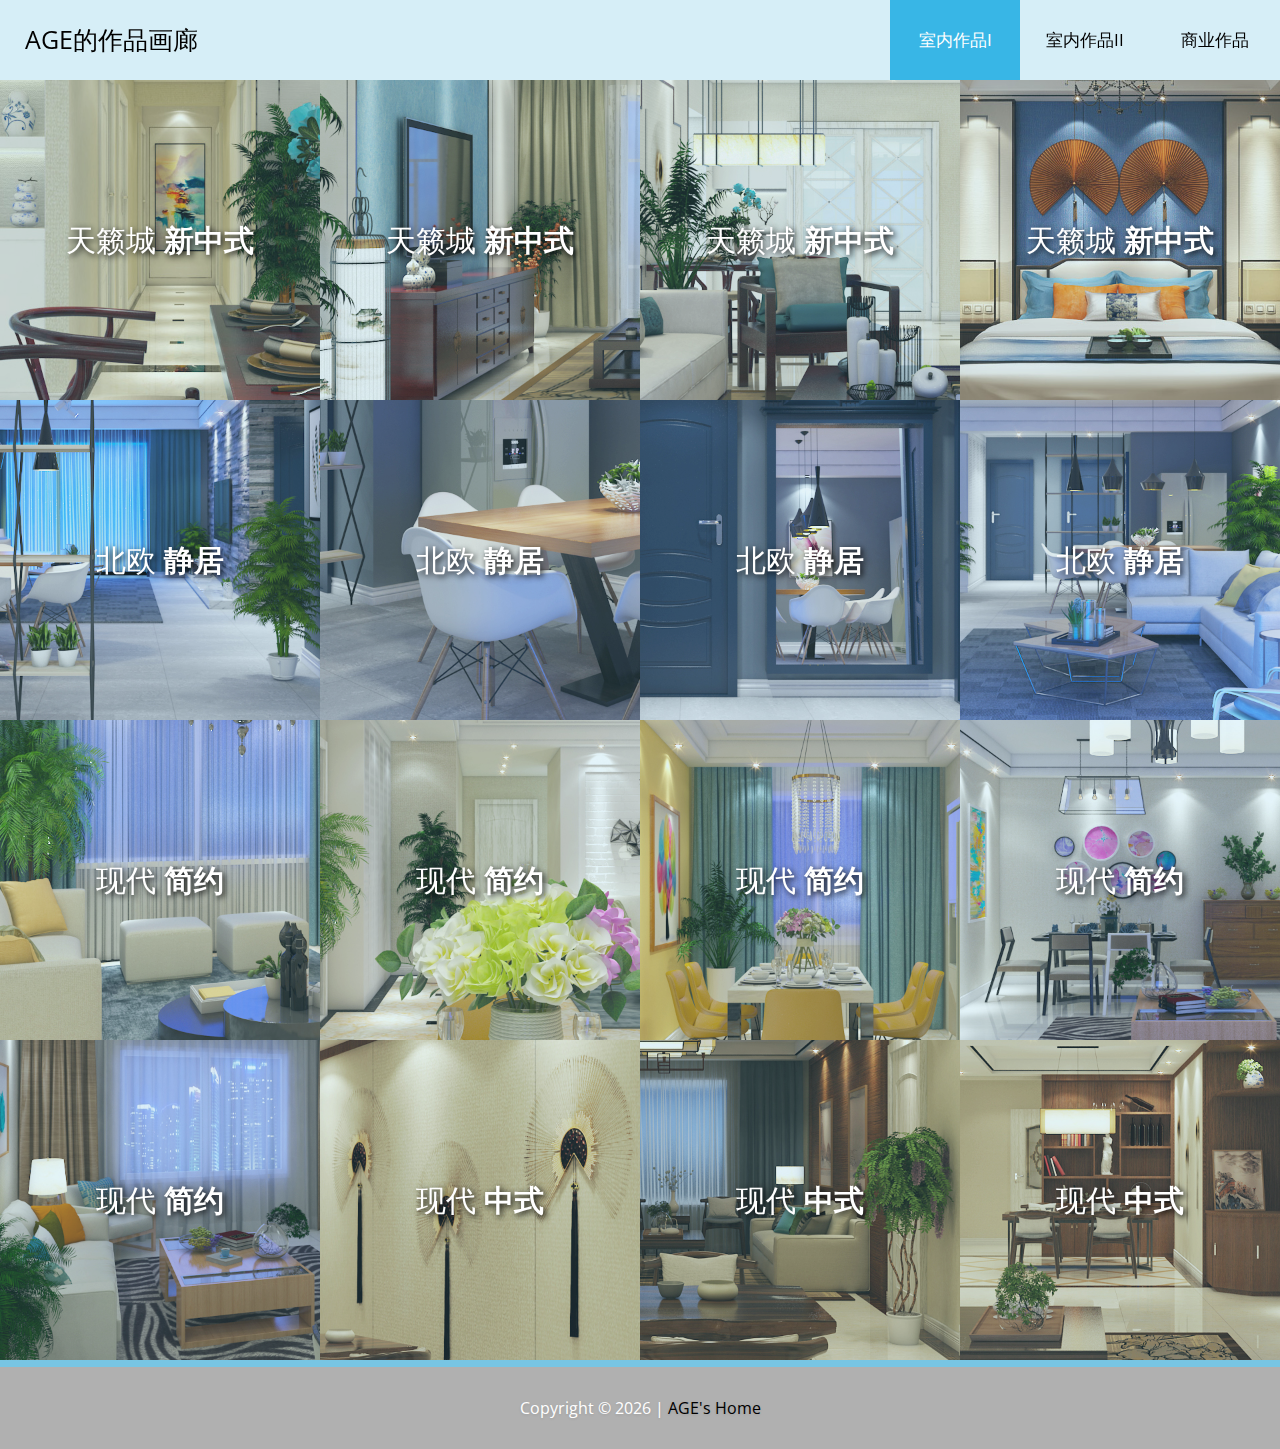
<file: m/index.htm>
<!DOCTYPE html>
<html lang="en">
<head>
    <meta charset="utf-8">
    <meta http-equiv="X-UA-Compatible" content="IE=edge">
    <meta name="viewport" content="width=device-width, initial-scale=1">

    <title>AGE的作品画廊</title>

    <!-- load stylesheets -->
    <link rel="stylesheet" href="https://fonts.googleapis.com/css?family=Open+Sans:300,400,600">  
    <!-- Google web font "Open Sans" -->
    <link rel="stylesheet" href="Font-Awesome-4.7/font-awesome.min.css">                
    <!-- Font Awesome -->
    <link rel="stylesheet" href="css/bootstrap.min.css">                                      
    <!-- Bootstrap style -->
    <link rel="stylesheet" href="css/hero-slider-style.css">                              
   
    <link rel="stylesheet" href="css/magnific-popup.css">                                 
  
    <link rel="stylesheet" href="css/templatemo-style.css">                                   

    <!-- HTML5 shim and Respond.js for IE8 support of HTML5 elements and media queries -->
    <!-- WARNING: Respond.js doesn't work if you view the page via file:// -->
        <!--[if lt IE 9]>
          <script src="https://oss.maxcdn.com/html5shiv/3.7.2/html5shiv.min.js"></script>
          <script src="https://oss.maxcdn.com/respond/1.4.2/respond.min.js"></script>
          <![endif]-->

        <!-- These two JS are loaded at the top for gray scale including the loader. -->

        <script src="js/jquery-1.11.3.min.js"></script>
      

        <script>
		
            var tm_gray_site = false;
            
            if(tm_gray_site) {
                $('html').addClass('gray');
            }
            else {
                $('html').removeClass('gray');   
            }
        </script>
</head>

    <body>
        
        <!-- Content -->
        <div class="cd-hero">

            <!-- Navigation -->        
            <div class="cd-slider-nav">
                <nav class="navbar">
                    <div class="tm-navbar-bg">
                        
                        <a class="navbar-brand text-uppercase" href="www.agebuff.com">AGE的作品画廊</a>

                        <button class="navbar-toggler hidden-lg-up" type="button" data-toggle="collapse" data-target="#tmNavbar">
                            &#9776;
                        </button>
                        <div class="collapse navbar-toggleable-md text-xs-center text-uppercase tm-navbar" id="tmNavbar">
                            <ul class="nav navbar-nav">
                                <li class="nav-item active selected">
                                    <a class="nav-link" href="#0" data-no="1">室内作品I <span class="sr-only">(current)</span></a>
                                </li>                                
                                <li class="nav-item">
                                    <a class="nav-link" href="#0" data-no="2">室内作品II</a>
                                </li>
                                <li class="nav-item">
                                    <a class="nav-link" href="#0" data-no="3">商业作品</a>

                                </li>
                                
                            </ul>
                        </div>                        
                    </div>

                </nav>
            </div> 

            <ul class="cd-hero-slider">

                <!-- Page 1 Gallery One -->
                <li class="selected">                    
                    <div class="cd-full-width">
                        <div class="container-fluid js-tm-page-content" data-page-no="1" data-page-type="gallery">
                            <div class="tm-img-gallery-container">
                                <div class="tm-img-gallery gallery-one">
                                <!-- Gallery One pop up connected with JS code below -->
                                    <div class="grid-item">
                                        <figure class="effect-sadie">
                                            <img src="img/01.jpg" alt="Image" class="img-fluid tm-img">
                                            <figcaption>
                                                <h2 class="tm-figure-title">天籁城 <span><strong>新中式</strong></span></h2>
                                                <p class="tm-figure-description">将现代元素和传统元素结合在一起，以现代人的审美需求来打造富有传统韵味的事物，让传统艺术在当今社会得到合适的体现</p>
                                                <a href="img/011.jpg">View more</a>
                                            </figcaption>           
                                        </figure>
                                    </div>
                                    <div class="grid-item">
                                        <figure class="effect-sadie">
                                            <img src="img/02.jpg" alt="Image" class="img-fluid tm-img">
                                            <figcaption>
                                                <h2 class="tm-figure-title">天籁城 <span><strong>新中式</strong></span></h2>
                                                
                                                <a href="img/022.jpg">View more</a>
                                            </figcaption>
                                        </figure>
                                    </div>
                                    <div class="grid-item">
                                        <figure class="effect-sadie">
                                            <img src="img/03.jpg" alt="Image" class="img-fluid tm-img">
                                            <figcaption>
                                               <h2 class="tm-figure-title">天籁城 <span><strong>新中式</strong></span></h2>
                                               
                                                <a href="img/033.jpg">View more</a>
                                            </figcaption>           
                                        </figure>
                                    </div>
                                    <div class="grid-item">
                                        <figure class="effect-sadie">
                                            <img src="img/04.jpg" alt="Image" class="img-fluid tm-img">
                                            <figcaption>
                                                <h2 class="tm-figure-title">天籁城 <span><strong>新中式</strong></span></h2>
                                               
                                                <a href="img/044.jpg">View more</a>
                                            </figcaption>           
                                        </figure>
                                    </div> 


                                    <div class="grid-item">
                                        <figure class="effect-sadie">
                                            <img src="img/05.jpg" alt="Image" class="img-fluid tm-img">
                                            <figcaption>
                                                <h2 class="tm-figure-title">北欧 <span><strong>静居</strong></span></h2>
                                                <p class="tm-figure-description">充满自然气息的氛围，让整个空间显得更加朴实而温馨</p>
                                                <a href="img/055.jpg">View more</a>
                                            </figcaption>           
                                        </figure>
                                    </div>
                                    <div class="grid-item">
                                        <figure class="effect-sadie">
                                            <img src="img/06.jpg" alt="Image" class="img-fluid tm-img">
                                            <figcaption>
                                              <h2 class="tm-figure-title">北欧 <span><strong>静居</strong></span></h2>

                                                <a href="img/066.jpg">View more</a>
                                            </figcaption>
                                        </figure>
                                    </div>
                                    <div class="grid-item">
                                        <figure class="effect-sadie">
                                            <img src="img/07.jpg" alt="Image" class="img-fluid tm-img">
                                            <figcaption>
                                                  <h2 class="tm-figure-title">北欧 <span><strong>静居</strong></span></h2>

                                                <a href="img/077.jpg">View more</a>
                                            </figcaption>           
                                        </figure>
                                    </div>
                                    <div class="grid-item">
                                        <figure class="effect-sadie">
                                            <img src="img/08.jpg" alt="Image" class="img-fluid tm-img">
                                            <figcaption>
                                                 <h2 class="tm-figure-title">北欧 <span><strong>静居</strong></span></h2>

                                                <a href="img/088.jpg">View more</a>
                                            </figcaption>           
                                        </figure>
                                    </div>  


                                    <div class="grid-item">
                                        <figure class="effect-sadie">
                                            <img src="img/09.jpg" alt="Image" class="img-fluid tm-img">
                                            <figcaption>
                                                <h2 class="tm-figure-title">现代 <span><strong>简约</strong></span></h2>
                                                <p class="tm-figure-description">简洁 明快的色彩和线条 共同构筑了一个温馨灵动的空间</p>
                                                <a href="img/099.jpg">View more</a>
                                            </figcaption>           
                                        </figure>
                                    </div>
                                    <div class="grid-item">
                                        <figure class="effect-sadie">
                                            <img src="img/10.jpg" alt="Image" class="img-fluid tm-img">
                                            <figcaption>
                                               <h2 class="tm-figure-title">现代 <span><strong>简约</strong></span></h2>
                                               
                                                <a href="img/01010.jpg">View more</a>
                                            </figcaption>
                                        </figure>
                                    </div>
                                    <div class="grid-item">
                                        <figure class="effect-sadie">
                                            <img src="img/11.jpg" alt="Image" class="img-fluid tm-img">
                                            <figcaption>
                                               <h2 class="tm-figure-title">现代 <span><strong>简约</strong></span></h2>
                                               
                                                <a href="img/01111.jpg">View more</a>
                                            </figcaption>           
                                        </figure>
                                    </div>
                                    <div class="grid-item">
                                        <figure class="effect-sadie">
                                            <img src="img/12.jpg" alt="Image" class="img-fluid tm-img">
                                            <figcaption>
                                                 <h2 class="tm-figure-title">现代 <span><strong>简约</strong></span></h2>
                                                <a href="img/01212.jpg">View more</a>
                                            </figcaption>           
                                        </figure>
                                    </div>

                                    <div class="grid-item">
                                        <figure class="effect-sadie">
                                            <img src="img/13.jpg" alt="Image" class="img-fluid tm-img">
                                            <figcaption>
                                                 <h2 class="tm-figure-title">现代 <span><strong>简约</strong></span></h2>
                                                <a href="img/01313.jpg">View more</a>
                                            </figcaption>           
                                        </figure>
                                    </div>


                                    <div class="grid-item">
                                        <figure class="effect-sadie">
                                            <img src="img/14.jpg" alt="Image" class="img-fluid tm-img">
                                            <figcaption>
                                               <h2 class="tm-figure-title">现代 <span><strong>中式</strong></span></h2>
                                                <a href="img/01414.jpg">View more</a>
                                            </figcaption>
                                        </figure>
                                    </div>
                                    <div class="grid-item">
                                        <figure class="effect-sadie">
                                            <img src="img/15.jpg" alt="Image" class="img-fluid tm-img">
                                            <figcaption>
                                               <h2 class="tm-figure-title">现代 <span><strong>中式</strong></span></h2>
                                                <a href="img/01515.jpg">View more</a>
                                            </figcaption>           
                                        </figure>
                                    </div>
                                    <div class="grid-item">
                                        <figure class="effect-sadie">
                                            <img src="img/16.jpg" alt="Image" class="img-fluid tm-img">
                                            <figcaption>
                                               <h2 class="tm-figure-title">现代 <span><strong>中式</strong></span></h2>
                                                <a href="img/01616.jpg">View more</a>
                                            </figcaption>           
                                        </figure>
                                    </div>                                                                       
                                </div>                                 
                            </div>
                        </div>                                                    
                    </div>                    
                </li>
                

                <!-- Page 2 Gallery Two -->
                <li>                    
                    <div class="cd-full-width">
                        <div class="container-fluid js-tm-page-content" data-page-no="2" data-page-type="gallery">
                            <div class="tm-img-gallery-container">
                                <div class="tm-img-gallery gallery-two">
                                <!-- Gallery Two pop up connected with JS code below -->
                                    
                                    <div class="grid-item">
                                        <figure class="effect-sadie">
                                            <img src="img/17.jpg" alt="Image" class="img-fluid tm-img">
                                            <figcaption>
                                                <h2 class="tm-figure-title">御景  <span><strong>简欧</strong></span></h2>
                                                <p class="tm-figure-description">从繁杂到简单、从局部到整体，保留了传统欧式风格的材质、色彩的走向，让人很强烈地感受传统的历史痕迹与浑厚的文化底蕴</p>
                                                <a href="img/1717.jpg">View more</a>
                                            </figcaption>           
                                        </figure>
                                    </div>
                                    <div class="grid-item">
                                        <figure class="effect-sadie">
                                            <img src="img/19.jpg" alt="Image" class="img-fluid tm-img">
                                            <figcaption>
                                              <h2 class="tm-figure-title">御景  <span><strong>简欧</strong></span></h2>
                                                <a href="img/1919.jpg">View more</a>
                                            </figcaption>           
                                        </figure>
                                    </div>
                                    <div class="grid-item">
                                        <figure class="effect-sadie">
                                            <img src="img/18.jpg" alt="Image" class="img-fluid tm-img">
                                            <figcaption>
                                                <h2 class="tm-figure-title">御景  <span><strong>简欧</strong></span></h2>
                                                <a href="img/1818.jpg">View more</a>
                                            </figcaption>           
                                        </figure>
                                    </div>
                                    <div class="grid-item">
                                        <figure class="effect-sadie">
                                            <img src="img/20.jpg" alt="Image" class="img-fluid tm-img">
                                            <figcaption>
                                                <h2 class="tm-figure-title">田园  <span><strong>风格</strong></span></h2>
                                                <p class="tm-figure-description">贴近自然的朴实生活的气息，追求悠闲、舒畅、自然的田园生活情趣</p>
                                                <a href="img/2020.jpg">View more</a>
                                            </figcaption>           
                                        </figure>
                                    </div>
                                    <div class="grid-item">
                                        <figure class="effect-sadie">
                                            <img src="img/21.jpg" alt="Image" class="img-fluid tm-img">
                                            <figcaption>
                                                <h2 class="tm-figure-title">田园  <span><strong>风格</strong></span></h2>
                                                <a href="img/2121.jpg">View more</a>
                                            </figcaption>           
                                        </figure>
                                    </div>
                                    <div class="grid-item">
                                        <figure class="effect-sadie">
                                            <img src="img/22.jpg" alt="Image" class="img-fluid tm-img">
                                            <figcaption>
                                               <h2 class="tm-figure-title">田园  <span><strong>风格</strong></span></h2>
                                                <a href="img/2222.jpg">View more</a>
                                            </figcaption>           
                                        </figure>
                                    </div>  
                                    <div class="grid-item">
                                        <figure class="effect-sadie">
                                            <img src="img/23.jpg" alt="Image" class="img-fluid tm-img">
                                            <figcaption>
                                                <h2 class="tm-figure-title">田园  <span><strong>风格</strong></span></h2>
                                                <a href="img/2323.jpg">View more</a>
                                            </figcaption>           
                                        </figure>
                                    </div> 

                                

                                </div>                                 
                            </div>
                        </div>                      
                    </div>
                </li>

                <!-- Page 3 Gallery Three -->
                <li>
                    <div class="cd-full-width">
                        <div class="container-fluid js-tm-page-content" data-page-no="3" data-page-type="gallery">                        
                            <div class="tm-img-gallery-container">
                                <div class="tm-img-gallery gallery-three">
                                <!-- Gallery Two pop up connected with JS code below -->
                                    
                                     <div class="grid-item">
                                        <figure class="effect-sadie">
                                            <img src="img/24.jpg" alt="Image" class="img-fluid tm-img">
                                            <figcaption>
                                                <h2 class="tm-figure-title"><span><strong>烘培坊 </strong></span></h2>
                                               
                                                <a href="img/2424.jpg">View more</a>
                                            </figcaption>           
                                        </figure>
                                    </div>
                                    <div class="grid-item">
                                        <figure class="effect-sadie">
                                            <img src="img/25.jpg" alt="Image" class="img-fluid tm-img">
                                            <figcaption>
                                                <h2 class="tm-figure-title"><span><strong>烘培坊 </strong></span></h2>
                                                <a href="img/2525.jpg">View more</a>
                                            </figcaption>           
                                        </figure>
                                    </div>
                                    <div class="grid-item">
                                        <figure class="effect-sadie">
                                            <img src="img/26.jpg" alt="Image" class="img-fluid tm-img">
                                            <figcaption>
                                               <h2 class="tm-figure-title"><span><strong>烘培坊 </strong></span></h2>
                                                <a href="img/2626.jpg">View more</a>
                                            </figcaption>           
                                        </figure>
                                    </div>
                                    <div class="grid-item">
                                        <figure class="effect-sadie">
                                            <img src="img/27.jpg" alt="Image" class="img-fluid tm-img">
                                            <figcaption>
                                                <h2 class="tm-figure-title">音乐餐吧 </h2>
                                                
                                                <a href="img/2727.jpg">View more</a>
                                            </figcaption>           
                                        </figure>
                                    </div>
                                    <div class="grid-item">
                                        <figure class="effect-sadie">
                                            <img src="img/28.jpg" alt="Image" class="img-fluid tm-img">
                                            <figcaption>
                                                 <h2 class="tm-figure-title">音乐餐吧 </h2>
                                                
                                                <a href="img/2828.jpg">View more</a>
                                            </figcaption>           
                                        </figure>
                                    </div>
                                    <div class="grid-item">
                                        <figure class="effect-sadie">
                                            <img src="img/29.jpg" alt="Image" class="img-fluid tm-img">
                                            <figcaption>
                                                <h2 class="tm-figure-title">主题书吧</h2>
                                              
                                                <a href="img/2929.jpg">View more</a>
                                            </figcaption>           
                                        </figure>
                                    </div>
                                    <div class="grid-item">
                                        <figure class="effect-sadie">
                                            <img src="img/30.jpg" alt="Image" class="img-fluid tm-img">
                                            <figcaption>
                                                <h2 class="tm-figure-title">主题书吧</h2>
                                                <a href="img/3030.jpg">View more</a>
                                            </figcaption>           
                                        </figure>
                                    </div>
                                    <div class="grid-item">
                                        <figure class="effect-sadie">
                                            <img src="img/31.jpg" alt="Image" class="img-fluid tm-img">
                                            <figcaption>
                                                <h2 class="tm-figure-title">主题书吧</h2>
                                                <a href="img/3131.jpg">View more</a>
                                            </figcaption>           
                                        </figure>
                                    </div>    
                                    <div class="grid-item">
                                        <figure class="effect-sadie">
                                            <img src="img/32.jpg" alt="Image" class="img-fluid tm-img">
                                            <figcaption>
                                                <h2 class="tm-figure-title">酒店客房</h2>
                                                
                                                <a href="img/3232.jpg">View more</a>
                                            </figcaption>           
                                        </figure>
                                    </div>
                                    <div class="grid-item">
                                        <figure class="effect-sadie">
                                            <img src="img/33.jpg" alt="Image" class="img-fluid tm-img">
                                            <figcaption>
                                                <h2 class="tm-figure-title">酒店客房</h2>
                                                <a href="img/3333.jpg">View more</a>
                                            </figcaption>           
                                        </figure>
                                    </div>
                                    <div class="grid-item">
                                        <figure class="effect-sadie">
                                            <img src="img/34.jpg" alt="Image" class="img-fluid tm-img">
                                            <figcaption>
                                                <h2 class="tm-figure-title">酒店客房</h2>
                                                <a href="img/3434.jpg">View more</a>
                                            </figcaption>           
                                        </figure>
                                    </div>
                                    <div class="grid-item">
                                        <figure class="effect-sadie">
                                            <img src="img/35.jpg" alt="Image" class="img-fluid tm-img">
                                            <figcaption>
                                                <h2 class="tm-figure-title">酒店客房</h2>
                                                <a href="img/3535.jpg">View more</a>
                                            </figcaption>           
                                        </figure>
                                    </div>                                                                                              
                                </div>                                 
                            </div> <!-- .tm-img-gallery-container -->
                        </div>         
                    </div>  
                </li>

            
                
                
                <p class="tm-copyright-text">Copyright &copy; <span class="tm-copyright-year">current year</span> 
                
                 | <a href="https://www.agebuff.com/" target="_blank" title="AGE's Home">AGE's Home</a> </p>

            </footer>
                    
        </div> <!-- .cd-hero -->
        

      
        <div id="loader-wrapper">
            
            <div id="loader"></div>
            <div class="loader-section section-left"></div>
            <div class="loader-section section-right"></div>

        </div>
        
        <!-- load JS files -->
        
        <script src="js/tether.min.js"></script> 
        <script src="js/bootstrap.min.js"></script>             
        <script src="js/hero-slider-main.js"></script>         
        <script src="js/jquery.magnific-popup.min.js"></script> 
        
        <script>

            function adjustHeightOfPage(pageNo) {

                var pageContentHeight = 0;

                var pageType = $('div[data-page-no="' + pageNo + '"]').data("page-type");

                if( pageType != undefined && pageType == "gallery") {
                    pageContentHeight = $(".cd-hero-slider li:nth-of-type(" + pageNo + ") .tm-img-gallery-container").height();
                }
                else {
                    pageContentHeight = $(".cd-hero-slider li:nth-of-type(" + pageNo + ") .js-tm-page-content").height() + 20;
                }
               
                // Get the page height
                var totalPageHeight = $('.cd-slider-nav').height()
                                        + pageContentHeight
                                        + $('.tm-footer').outerHeight();

                // Adjust layout based on page height and window height
                if(totalPageHeight > $(window).height()) 
                {
                    $('.cd-hero-slider').addClass('small-screen');
                    $('.cd-hero-slider li:nth-of-type(' + pageNo + ')').css("min-height", totalPageHeight + "px");
                }
                else 
                {
                    $('.cd-hero-slider').removeClass('small-screen');
                    $('.cd-hero-slider li:nth-of-type(' + pageNo + ')').css("min-height", "100%");
                }
            }

            /*
                Everything is loaded including images.
            */
            $(window).load(function(){

                adjustHeightOfPage(1); // Adjust page height

                /* Gallery One pop up
                -----------------------------------------*/
                $('.gallery-one').magnificPopup({
                    delegate: 'a', // child items selector, by clicking on it popup will open
                    type: 'image',
                    gallery:{enabled:true}                
                });
				
				/* Gallery Two pop up
                -----------------------------------------*/
				$('.gallery-two').magnificPopup({
                    delegate: 'a',
                    type: 'image',
                    gallery:{enabled:true}                
                });

                /* Gallery Three pop up
                -----------------------------------------*/
                $('.gallery-three').magnificPopup({
                    delegate: 'a',
                    type: 'image',
                    gallery:{enabled:true}                
                });

                /* Collapse menu after click 
                -----------------------------------------*/
                $('#tmNavbar a').click(function(){
                    $('#tmNavbar').collapse('hide');

                    adjustHeightOfPage($(this).data("no")); // Adjust page height       
                });

                /* Browser resized 
                -----------------------------------------*/
                $( window ).resize(function() {
                    var currentPageNo = $(".cd-hero-slider li.selected .js-tm-page-content").data("page-no");
                    
                    // wait 3 seconds
                    setTimeout(function() {
                        adjustHeightOfPage( currentPageNo );
                    }, 1000);
                    
                });
        
                // Remove preloader (https://ihatetomatoes.net/create-custom-preloading-screen/)
                $('body').addClass('loaded');

                // Write current year in copyright text.
                $(".tm-copyright-year").text(new Date().getFullYear());
                           
            });

            

        </script>            

</body>
</html>
</file>
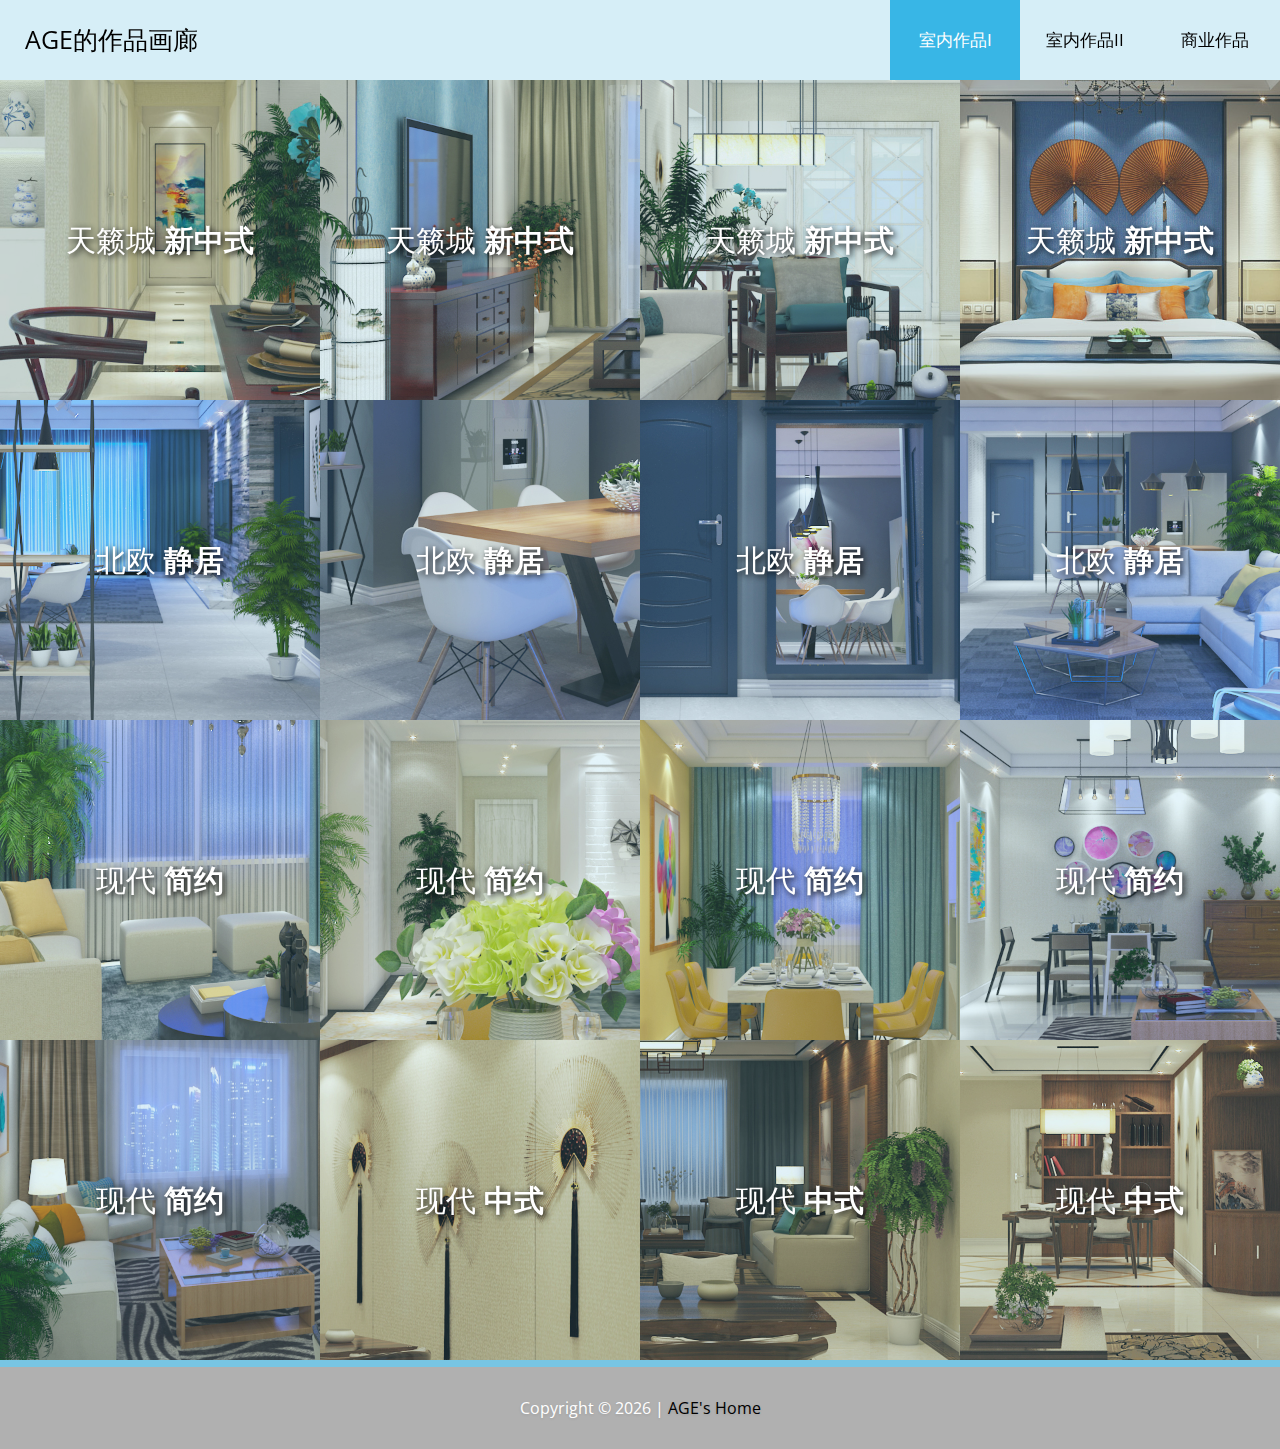
<file: m/index.html>
<!DOCTYPE html>
<html lang="en">
<head>
    <meta charset="utf-8">
    <meta http-equiv="X-UA-Compatible" content="IE=edge">
    <meta name="viewport" content="width=device-width, initial-scale=1">

    <title>AGE的作品画廊</title>

    <!-- load stylesheets -->
    <link rel="stylesheet" href="https://fonts.googleapis.com/css?family=Open+Sans:300,400,600">  
    <!-- Google web font "Open Sans" -->
    <link rel="stylesheet" href="Font-Awesome-4.7/font-awesome.min.css">                
    <!-- Font Awesome -->
    <link rel="stylesheet" href="css/bootstrap.min.css">                                      
    <!-- Bootstrap style -->
    <link rel="stylesheet" href="css/hero-slider-style.css">                              
   
    <link rel="stylesheet" href="css/magnific-popup.css">                                 
  
    <link rel="stylesheet" href="css/templatemo-style.css">                                   

    <!-- HTML5 shim and Respond.js for IE8 support of HTML5 elements and media queries -->
    <!-- WARNING: Respond.js doesn't work if you view the page via file:// -->
        <!--[if lt IE 9]>
          <script src="https://oss.maxcdn.com/html5shiv/3.7.2/html5shiv.min.js"></script>
          <script src="https://oss.maxcdn.com/respond/1.4.2/respond.min.js"></script>
          <![endif]-->

        <!-- These two JS are loaded at the top for gray scale including the loader. -->

        <script src="js/jquery-1.11.3.min.js"></script>
      

        <script>
		
            var tm_gray_site = false;
            
            if(tm_gray_site) {
                $('html').addClass('gray');
            }
            else {
                $('html').removeClass('gray');   
            }
        </script>
</head>

    <body>
        
        <!-- Content -->
        <div class="cd-hero">

            <!-- Navigation -->        
            <div class="cd-slider-nav">
                <nav class="navbar">
                    <div class="tm-navbar-bg">
                        
                        <a class="navbar-brand text-uppercase" href="www.lal.one">AGE的作品画廊</a>

                        <button class="navbar-toggler hidden-lg-up" type="button" data-toggle="collapse" data-target="#tmNavbar">
                            &#9776;
                        </button>
                        <div class="collapse navbar-toggleable-md text-xs-center text-uppercase tm-navbar" id="tmNavbar">
                            <ul class="nav navbar-nav">
                                <li class="nav-item active selected">
                                    <a class="nav-link" href="#0" data-no="1">室内作品I <span class="sr-only">(current)</span></a>
                                </li>                                
                                <li class="nav-item">
                                    <a class="nav-link" href="#0" data-no="2">室内作品II</a>
                                </li>
                                <li class="nav-item">
                                    <a class="nav-link" href="#0" data-no="3">商业作品</a>

                                </li>
                                
                            </ul>
                        </div>                        
                    </div>

                </nav>
            </div> 

            <ul class="cd-hero-slider">

                <!-- Page 1 Gallery One -->
                <li class="selected">                    
                    <div class="cd-full-width">
                        <div class="container-fluid js-tm-page-content" data-page-no="1" data-page-type="gallery">
                            <div class="tm-img-gallery-container">
                                <div class="tm-img-gallery gallery-one">
                                <!-- Gallery One pop up connected with JS code below -->
                                    <div class="grid-item">
                                        <figure class="effect-sadie">
                                            <img src="img/01.jpg" alt="Image" class="img-fluid tm-img">
                                            <figcaption>
                                                <h2 class="tm-figure-title">天籁城 <span><strong>新中式</strong></span></h2>
                                                <p class="tm-figure-description">将现代元素和传统元素结合在一起，以现代人的审美需求来打造富有传统韵味的事物，让传统艺术在当今社会得到合适的体现</p>
                                                <a href="img/011.jpg">View more</a>
                                            </figcaption>           
                                        </figure>
                                    </div>
                                    <div class="grid-item">
                                        <figure class="effect-sadie">
                                            <img src="img/02.jpg" alt="Image" class="img-fluid tm-img">
                                            <figcaption>
                                                <h2 class="tm-figure-title">天籁城 <span><strong>新中式</strong></span></h2>
                                                
                                                <a href="img/022.jpg">View more</a>
                                            </figcaption>
                                        </figure>
                                    </div>
                                    <div class="grid-item">
                                        <figure class="effect-sadie">
                                            <img src="img/03.jpg" alt="Image" class="img-fluid tm-img">
                                            <figcaption>
                                               <h2 class="tm-figure-title">天籁城 <span><strong>新中式</strong></span></h2>
                                               
                                                <a href="img/033.jpg">View more</a>
                                            </figcaption>           
                                        </figure>
                                    </div>
                                    <div class="grid-item">
                                        <figure class="effect-sadie">
                                            <img src="img/04.jpg" alt="Image" class="img-fluid tm-img">
                                            <figcaption>
                                                <h2 class="tm-figure-title">天籁城 <span><strong>新中式</strong></span></h2>
                                               
                                                <a href="img/044.jpg">View more</a>
                                            </figcaption>           
                                        </figure>
                                    </div> 


                                    <div class="grid-item">
                                        <figure class="effect-sadie">
                                            <img src="img/05.jpg" alt="Image" class="img-fluid tm-img">
                                            <figcaption>
                                                <h2 class="tm-figure-title">北欧 <span><strong>静居</strong></span></h2>
                                                <p class="tm-figure-description">充满自然气息的氛围，让整个空间显得更加朴实而温馨</p>
                                                <a href="img/055.jpg">View more</a>
                                            </figcaption>           
                                        </figure>
                                    </div>
                                    <div class="grid-item">
                                        <figure class="effect-sadie">
                                            <img src="img/06.jpg" alt="Image" class="img-fluid tm-img">
                                            <figcaption>
                                              <h2 class="tm-figure-title">北欧 <span><strong>静居</strong></span></h2>

                                                <a href="img/066.jpg">View more</a>
                                            </figcaption>
                                        </figure>
                                    </div>
                                    <div class="grid-item">
                                        <figure class="effect-sadie">
                                            <img src="img/07.jpg" alt="Image" class="img-fluid tm-img">
                                            <figcaption>
                                                  <h2 class="tm-figure-title">北欧 <span><strong>静居</strong></span></h2>

                                                <a href="img/077.jpg">View more</a>
                                            </figcaption>           
                                        </figure>
                                    </div>
                                    <div class="grid-item">
                                        <figure class="effect-sadie">
                                            <img src="img/08.jpg" alt="Image" class="img-fluid tm-img">
                                            <figcaption>
                                                 <h2 class="tm-figure-title">北欧 <span><strong>静居</strong></span></h2>

                                                <a href="img/088.jpg">View more</a>
                                            </figcaption>           
                                        </figure>
                                    </div>  


                                    <div class="grid-item">
                                        <figure class="effect-sadie">
                                            <img src="img/09.jpg" alt="Image" class="img-fluid tm-img">
                                            <figcaption>
                                                <h2 class="tm-figure-title">现代 <span><strong>简约</strong></span></h2>
                                                <p class="tm-figure-description">简洁 明快的色彩和线条 共同构筑了一个温馨灵动的空间</p>
                                                <a href="img/099.jpg">View more</a>
                                            </figcaption>           
                                        </figure>
                                    </div>
                                    <div class="grid-item">
                                        <figure class="effect-sadie">
                                            <img src="img/10.jpg" alt="Image" class="img-fluid tm-img">
                                            <figcaption>
                                               <h2 class="tm-figure-title">现代 <span><strong>简约</strong></span></h2>
                                               
                                                <a href="img/01010.jpg">View more</a>
                                            </figcaption>
                                        </figure>
                                    </div>
                                    <div class="grid-item">
                                        <figure class="effect-sadie">
                                            <img src="img/11.jpg" alt="Image" class="img-fluid tm-img">
                                            <figcaption>
                                               <h2 class="tm-figure-title">现代 <span><strong>简约</strong></span></h2>
                                               
                                                <a href="img/01111.jpg">View more</a>
                                            </figcaption>           
                                        </figure>
                                    </div>
                                    <div class="grid-item">
                                        <figure class="effect-sadie">
                                            <img src="img/12.jpg" alt="Image" class="img-fluid tm-img">
                                            <figcaption>
                                                 <h2 class="tm-figure-title">现代 <span><strong>简约</strong></span></h2>
                                                <a href="img/01212.jpg">View more</a>
                                            </figcaption>           
                                        </figure>
                                    </div>

                                    <div class="grid-item">
                                        <figure class="effect-sadie">
                                            <img src="img/13.jpg" alt="Image" class="img-fluid tm-img">
                                            <figcaption>
                                                 <h2 class="tm-figure-title">现代 <span><strong>简约</strong></span></h2>
                                                <a href="img/01313.jpg">View more</a>
                                            </figcaption>           
                                        </figure>
                                    </div>


                                    <div class="grid-item">
                                        <figure class="effect-sadie">
                                            <img src="img/14.jpg" alt="Image" class="img-fluid tm-img">
                                            <figcaption>
                                               <h2 class="tm-figure-title">现代 <span><strong>中式</strong></span></h2>
                                                <a href="img/01414.jpg">View more</a>
                                            </figcaption>
                                        </figure>
                                    </div>
                                    <div class="grid-item">
                                        <figure class="effect-sadie">
                                            <img src="img/15.jpg" alt="Image" class="img-fluid tm-img">
                                            <figcaption>
                                               <h2 class="tm-figure-title">现代 <span><strong>中式</strong></span></h2>
                                                <a href="img/01515.jpg">View more</a>
                                            </figcaption>           
                                        </figure>
                                    </div>
                                    <div class="grid-item">
                                        <figure class="effect-sadie">
                                            <img src="img/16.jpg" alt="Image" class="img-fluid tm-img">
                                            <figcaption>
                                               <h2 class="tm-figure-title">现代 <span><strong>中式</strong></span></h2>
                                                <a href="img/01616.jpg">View more</a>
                                            </figcaption>           
                                        </figure>
                                    </div>                                                                       
                                </div>                                 
                            </div>
                        </div>                                                    
                    </div>                    
                </li>
                

                <!-- Page 2 Gallery Two -->
                <li>                    
                    <div class="cd-full-width">
                        <div class="container-fluid js-tm-page-content" data-page-no="2" data-page-type="gallery">
                            <div class="tm-img-gallery-container">
                                <div class="tm-img-gallery gallery-two">
                                <!-- Gallery Two pop up connected with JS code below -->
                                    
                                    <div class="grid-item">
                                        <figure class="effect-sadie">
                                            <img src="img/17.jpg" alt="Image" class="img-fluid tm-img">
                                            <figcaption>
                                                <h2 class="tm-figure-title">御景  <span><strong>简欧</strong></span></h2>
                                                <p class="tm-figure-description">从繁杂到简单、从局部到整体，保留了传统欧式风格的材质、色彩的走向，让人很强烈地感受传统的历史痕迹与浑厚的文化底蕴</p>
                                                <a href="img/1717.jpg">View more</a>
                                            </figcaption>           
                                        </figure>
                                    </div>
                                    <div class="grid-item">
                                        <figure class="effect-sadie">
                                            <img src="img/19.jpg" alt="Image" class="img-fluid tm-img">
                                            <figcaption>
                                              <h2 class="tm-figure-title">御景  <span><strong>简欧</strong></span></h2>
                                                <a href="img/1919.jpg">View more</a>
                                            </figcaption>           
                                        </figure>
                                    </div>
                                    <div class="grid-item">
                                        <figure class="effect-sadie">
                                            <img src="img/18.jpg" alt="Image" class="img-fluid tm-img">
                                            <figcaption>
                                                <h2 class="tm-figure-title">御景  <span><strong>简欧</strong></span></h2>
                                                <a href="img/1818.jpg">View more</a>
                                            </figcaption>           
                                        </figure>
                                    </div>
                                    <div class="grid-item">
                                        <figure class="effect-sadie">
                                            <img src="img/20.jpg" alt="Image" class="img-fluid tm-img">
                                            <figcaption>
                                                <h2 class="tm-figure-title">田园  <span><strong>风格</strong></span></h2>
                                                <p class="tm-figure-description">贴近自然的朴实生活的气息，追求悠闲、舒畅、自然的田园生活情趣</p>
                                                <a href="img/2020.jpg">View more</a>
                                            </figcaption>           
                                        </figure>
                                    </div>
                                    <div class="grid-item">
                                        <figure class="effect-sadie">
                                            <img src="img/21.jpg" alt="Image" class="img-fluid tm-img">
                                            <figcaption>
                                                <h2 class="tm-figure-title">田园  <span><strong>风格</strong></span></h2>
                                                <a href="img/2121.jpg">View more</a>
                                            </figcaption>           
                                        </figure>
                                    </div>
                                    <div class="grid-item">
                                        <figure class="effect-sadie">
                                            <img src="img/22.jpg" alt="Image" class="img-fluid tm-img">
                                            <figcaption>
                                               <h2 class="tm-figure-title">田园  <span><strong>风格</strong></span></h2>
                                                <a href="img/2222.jpg">View more</a>
                                            </figcaption>           
                                        </figure>
                                    </div>  
                                    <div class="grid-item">
                                        <figure class="effect-sadie">
                                            <img src="img/23.jpg" alt="Image" class="img-fluid tm-img">
                                            <figcaption>
                                                <h2 class="tm-figure-title">田园  <span><strong>风格</strong></span></h2>
                                                <a href="img/2323.jpg">View more</a>
                                            </figcaption>           
                                        </figure>
                                    </div> 

                                

                                </div>                                 
                            </div>
                        </div>                      
                    </div>
                </li>

                <!-- Page 3 Gallery Three -->
                <li>
                    <div class="cd-full-width">
                        <div class="container-fluid js-tm-page-content" data-page-no="3" data-page-type="gallery">                        
                            <div class="tm-img-gallery-container">
                                <div class="tm-img-gallery gallery-three">
                                <!-- Gallery Two pop up connected with JS code below -->
                                    
                                     <div class="grid-item">
                                        <figure class="effect-sadie">
                                            <img src="img/24.jpg" alt="Image" class="img-fluid tm-img">
                                            <figcaption>
                                                <h2 class="tm-figure-title"><span><strong>烘培坊 </strong></span></h2>
                                               
                                                <a href="img/2424.jpg">View more</a>
                                            </figcaption>           
                                        </figure>
                                    </div>
                                    <div class="grid-item">
                                        <figure class="effect-sadie">
                                            <img src="img/25.jpg" alt="Image" class="img-fluid tm-img">
                                            <figcaption>
                                                <h2 class="tm-figure-title"><span><strong>烘培坊 </strong></span></h2>
                                                <a href="img/2525.jpg">View more</a>
                                            </figcaption>           
                                        </figure>
                                    </div>
                                    <div class="grid-item">
                                        <figure class="effect-sadie">
                                            <img src="img/26.jpg" alt="Image" class="img-fluid tm-img">
                                            <figcaption>
                                               <h2 class="tm-figure-title"><span><strong>烘培坊 </strong></span></h2>
                                                <a href="img/2626.jpg">View more</a>
                                            </figcaption>           
                                        </figure>
                                    </div>
                                    <div class="grid-item">
                                        <figure class="effect-sadie">
                                            <img src="img/27.jpg" alt="Image" class="img-fluid tm-img">
                                            <figcaption>
                                                <h2 class="tm-figure-title">音乐餐吧 </h2>
                                                
                                                <a href="img/2727.jpg">View more</a>
                                            </figcaption>           
                                        </figure>
                                    </div>
                                    <div class="grid-item">
                                        <figure class="effect-sadie">
                                            <img src="img/28.jpg" alt="Image" class="img-fluid tm-img">
                                            <figcaption>
                                                 <h2 class="tm-figure-title">音乐餐吧 </h2>
                                                
                                                <a href="img/2828.jpg">View more</a>
                                            </figcaption>           
                                        </figure>
                                    </div>
                                    <div class="grid-item">
                                        <figure class="effect-sadie">
                                            <img src="img/29.jpg" alt="Image" class="img-fluid tm-img">
                                            <figcaption>
                                                <h2 class="tm-figure-title">主题书吧</h2>
                                              
                                                <a href="img/2929.jpg">View more</a>
                                            </figcaption>           
                                        </figure>
                                    </div>
                                    <div class="grid-item">
                                        <figure class="effect-sadie">
                                            <img src="img/30.jpg" alt="Image" class="img-fluid tm-img">
                                            <figcaption>
                                                <h2 class="tm-figure-title">主题书吧</h2>
                                                <a href="img/3030.jpg">View more</a>
                                            </figcaption>           
                                        </figure>
                                    </div>
                                    <div class="grid-item">
                                        <figure class="effect-sadie">
                                            <img src="img/31.jpg" alt="Image" class="img-fluid tm-img">
                                            <figcaption>
                                                <h2 class="tm-figure-title">主题书吧</h2>
                                                <a href="img/3131.jpg">View more</a>
                                            </figcaption>           
                                        </figure>
                                    </div>    
                                    <div class="grid-item">
                                        <figure class="effect-sadie">
                                            <img src="img/32.jpg" alt="Image" class="img-fluid tm-img">
                                            <figcaption>
                                                <h2 class="tm-figure-title">酒店客房</h2>
                                                
                                                <a href="img/3232.jpg">View more</a>
                                            </figcaption>           
                                        </figure>
                                    </div>
                                    <div class="grid-item">
                                        <figure class="effect-sadie">
                                            <img src="img/33.jpg" alt="Image" class="img-fluid tm-img">
                                            <figcaption>
                                                <h2 class="tm-figure-title">酒店客房</h2>
                                                <a href="img/3333.jpg">View more</a>
                                            </figcaption>           
                                        </figure>
                                    </div>
                                    <div class="grid-item">
                                        <figure class="effect-sadie">
                                            <img src="img/34.jpg" alt="Image" class="img-fluid tm-img">
                                            <figcaption>
                                                <h2 class="tm-figure-title">酒店客房</h2>
                                                <a href="img/3434.jpg">View more</a>
                                            </figcaption>           
                                        </figure>
                                    </div>
                                    <div class="grid-item">
                                        <figure class="effect-sadie">
                                            <img src="img/35.jpg" alt="Image" class="img-fluid tm-img">
                                            <figcaption>
                                                <h2 class="tm-figure-title">酒店客房</h2>
                                                <a href="img/3535.jpg">View more</a>
                                            </figcaption>           
                                        </figure>
                                    </div>                                                                                              
                                </div>                                 
                            </div> <!-- .tm-img-gallery-container -->
                        </div>         
                    </div>  
                </li>

            
                
                
                <p class="tm-copyright-text">Copyright &copy; <span class="tm-copyright-year">current year</span> 
                
                 | <a href="https://www.agebuff.com/" target="_blank" title="AGE's Home">AGE's Home</a> </p>

            </footer>
                    
        </div> <!-- .cd-hero -->
        

      
        <div id="loader-wrapper">
            
            <div id="loader"></div>
            <div class="loader-section section-left"></div>
            <div class="loader-section section-right"></div>

        </div>
        
        <!-- load JS files -->
        
        <script src="js/tether.min.js"></script> 
        <script src="js/bootstrap.min.js"></script>             
        <script src="js/hero-slider-main.js"></script>         
        <script src="js/jquery.magnific-popup.min.js"></script> 
        
        <script>

            function adjustHeightOfPage(pageNo) {

                var pageContentHeight = 0;

                var pageType = $('div[data-page-no="' + pageNo + '"]').data("page-type");

                if( pageType != undefined && pageType == "gallery") {
                    pageContentHeight = $(".cd-hero-slider li:nth-of-type(" + pageNo + ") .tm-img-gallery-container").height();
                }
                else {
                    pageContentHeight = $(".cd-hero-slider li:nth-of-type(" + pageNo + ") .js-tm-page-content").height() + 20;
                }
               
                // Get the page height
                var totalPageHeight = $('.cd-slider-nav').height()
                                        + pageContentHeight
                                        + $('.tm-footer').outerHeight();

                // Adjust layout based on page height and window height
                if(totalPageHeight > $(window).height()) 
                {
                    $('.cd-hero-slider').addClass('small-screen');
                    $('.cd-hero-slider li:nth-of-type(' + pageNo + ')').css("min-height", totalPageHeight + "px");
                }
                else 
                {
                    $('.cd-hero-slider').removeClass('small-screen');
                    $('.cd-hero-slider li:nth-of-type(' + pageNo + ')').css("min-height", "100%");
                }
            }

            /*
                Everything is loaded including images.
            */
            $(window).load(function(){

                adjustHeightOfPage(1); // Adjust page height

                /* Gallery One pop up
                -----------------------------------------*/
                $('.gallery-one').magnificPopup({
                    delegate: 'a', // child items selector, by clicking on it popup will open
                    type: 'image',
                    gallery:{enabled:true}                
                });
				
				/* Gallery Two pop up
                -----------------------------------------*/
				$('.gallery-two').magnificPopup({
                    delegate: 'a',
                    type: 'image',
                    gallery:{enabled:true}                
                });

                /* Gallery Three pop up
                -----------------------------------------*/
                $('.gallery-three').magnificPopup({
                    delegate: 'a',
                    type: 'image',
                    gallery:{enabled:true}                
                });

                /* Collapse menu after click 
                -----------------------------------------*/
                $('#tmNavbar a').click(function(){
                    $('#tmNavbar').collapse('hide');

                    adjustHeightOfPage($(this).data("no")); // Adjust page height       
                });

                /* Browser resized 
                -----------------------------------------*/
                $( window ).resize(function() {
                    var currentPageNo = $(".cd-hero-slider li.selected .js-tm-page-content").data("page-no");
                    
                    // wait 3 seconds
                    setTimeout(function() {
                        adjustHeightOfPage( currentPageNo );
                    }, 1000);
                    
                });
        
                // Remove preloader (https://ihatetomatoes.net/create-custom-preloading-screen/)
                $('body').addClass('loaded');

                // Write current year in copyright text.
                $(".tm-copyright-year").text(new Date().getFullYear());
                           
            });

            

        </script>            

</body>
</html>
</file>
<file: m/css/hero-slider-style.css>
/* -------------------------------- 

Primary style

-------------------------------- */
*, *::after, *::before {
  -webkit-box-sizing: border-box;
  -moz-box-sizing: border-box;
  box-sizing: border-box;
}

html { font-size: 62.5%; }

body {
  font-size: 1.6rem;
  font-family: "Open Sans", sans-serif;
  color: #2c343b;
  background-color: #f2f2f2;
}

a {
  color: #d44457;
  text-decoration: none;
}

img { max-width: 100%; }

/* -------------------------------- 

Main Components 

-------------------------------- */
.cd-header {
  position: absolute;
  z-index: 2;
  top: 0;
  left: 0;
  width: 100%;
  height: 50px;
  background-color: #21272c;
  -webkit-font-smoothing: antialiased;
  -moz-osx-font-smoothing: grayscale;
}
@media only screen and (min-width: 768px) {
  .cd-header {
    height: 70px;
    background-color: transparent;
  }
}

#cd-logo {
  float: left;
  margin: 13px 0 0 5%;
}
#cd-logo img {
  display: block;
}
@media only screen and (min-width: 768px) {
  #cd-logo {
    margin: 23px 0 0 5%;
  }
}

.cd-primary-nav {
  /* mobile first - navigation hidden by default, triggered by tap/click on navigation icon */
  float: right;
  margin-right: 5%;
  width: 44px;
  height: 100%;  
}
.cd-primary-nav ul {
  position: absolute;
  top: 0;
  left: 0;
  width: 100%;
  -webkit-transform: translateY(-100%);
  -moz-transform: translateY(-100%);
  -ms-transform: translateY(-100%);
  -o-transform: translateY(-100%);
  transform: translateY(-100%);
}
.cd-primary-nav ul.is-visible {
  box-shadow: 0 3px 8px rgba(0, 0, 0, 0.2);
  -webkit-transform: translateY(50px);
  -moz-transform: translateY(50px);
  -ms-transform: translateY(50px);
  -o-transform: translateY(50px);
  transform: translateY(50px);
}
.cd-primary-nav a {
  display: block;
  height: 50px;
  line-height: 50px;
  padding-left: 5%;
  background: #21272c;
  border-top: 1px solid #333c44;
  color: #ffffff;
}
@media only screen and (min-width: 768px) {
  .cd-primary-nav {
    /* reset navigation values */
    width: auto;
    height: auto;
    background: none;
  }
  .cd-primary-nav ul {
    position: static;
    width: auto;
    -webkit-transform: translateY(0);
    -moz-transform: translateY(0);
    -ms-transform: translateY(0);
    -o-transform: translateY(0);
    transform: translateY(0);
    line-height: 70px;
  }
  .cd-primary-nav ul.is-visible {
    -webkit-transform: translateY(0);
    -moz-transform: translateY(0);
    -ms-transform: translateY(0);
    -o-transform: translateY(0);
    transform: translateY(0);
  }
  .cd-primary-nav li {
    display: inline-block;
    margin-left: 1em;
  }
  .cd-primary-nav a {
    display: inline-block;
    height: auto;
    font-weight: 600;
    line-height: normal;
    background: transparent;
    padding: .6em 1em;
    border-top: none;
  }
}

/* -------------------------------- 

Slider

-------------------------------- */
.cd-hero {
  position: relative;
  -webkit-font-smoothing: antialiased;
  -moz-osx-font-smoothing: grayscale;
}

.cd-hero-slider {
  position: relative;
  height: 360px;
  overflow: hidden;
}
.cd-hero-slider li {
  position: absolute;
  top: 0;
  left: 0;
  width: 100%;
  height: auto;
  min-height: 100%;

  visibility: hidden;
  opacity: 0;
  transition: visibility 0s 2s, opacity 2s linear;
}
.cd-hero-slider li.selected {
  /* this is the visible slide */
  position: relative;
  visibility: visible;
  opacity: 1;
  -webkit-transition: opacity 2s;
  -moz-transition: opacity 2s;
  -o-transition: opacity 2s;
  transition: opacity 2s;
}
.cd-hero-slider li.is-moving, .cd-hero-slider li.selected {
  /* the is-moving class is assigned to the slide which is moving outside the viewport */
  
  -webkit-transition: opacity 2s;
  -moz-transition: opacity 2s;
  transition: opacity 2s;
}
@media only screen and (min-width: 768px) {
  .cd-hero-slider {
    height: 500px;
  }
}
@media only screen and (min-width: 1170px) {
  .cd-hero-slider {
    height: 680px;
  }
}

/* -------------------------------- 

Single slide style

-------------------------------- */
.cd-hero-slider li {
  background-position: center center;
  background-size: cover;
  background-repeat: no-repeat;
}
.cd-hero-slider li:first-of-type {
  background-color: #2c343b;  
}
.cd-hero-slider li:nth-of-type(2) {
  background-color: #3d4952;  
}
.cd-hero-slider li:nth-of-type(3) {
  background-color: #cdcdcd;  
}
.cd-hero-slider li:nth-of-type(4) {
  background-color: #2c343b;
  
}
.cd-hero-slider li:nth-of-type(5) {
  background-color: #2c343b;  
}
.cd-hero-slider li:nth-of-type(6) {
  background-color: #2c343b;  
}
.cd-hero-slider .cd-full-width,
.cd-hero-slider .cd-half-width {
  position: absolute;
  width: 100%;
  height: 100%;
  z-index: 1;
  left: 0;
  top: 0;
  /* this padding is used to align the text */
  padding-top: 100px;
  text-align: center;
  /* Force Hardware Acceleration in WebKit */
  -webkit-backface-visibility: hidden;
  backface-visibility: hidden;
}
.cd-hero-slider .cd-img-container {
  /* hide image on mobile device */
  display: none;
}
.cd-hero-slider .cd-img-container img {
  position: absolute;
  left: 50%;
  top: 50%;
  bottom: auto;
  right: auto;
  -webkit-transform: translateX(-50%) translateY(-50%);
  -moz-transform: translateX(-50%) translateY(-50%);
  -ms-transform: translateX(-50%) translateY(-50%);
  -o-transform: translateX(-50%) translateY(-50%);
  transform: translateX(-50%) translateY(-50%);
}
.cd-hero-slider .cd-bg-video-wrapper {
  /* hide video on mobile device */
  position: absolute;
  top: 0;
  left: 0;
  width: 100%;
  height: 100%;
  overflow: hidden;
}
.cd-hero-slider .cd-bg-video-wrapper video {
  /* you won't see this element in the html, but it will be injected using js */
  display: block;
  min-height: 100%;
  min-width: 100%;
  max-width: none;
  height: auto;
  width: auto;
  position: absolute;
  left: 50%;
  top: 50%;
  bottom: auto;
  right: auto;
  -webkit-transform: translateX(-50%) translateY(-50%);
  -moz-transform: translateX(-50%) translateY(-50%);
  -ms-transform: translateX(-50%) translateY(-50%);
  -o-transform: translateX(-50%) translateY(-50%);
  transform: translateX(-50%) translateY(-50%);
}
.cd-hero-slider h2, .cd-hero-slider p {
  text-shadow: 0 1px 3px rgba(0, 0, 0, 0.1);
  line-height: 1.2;
  margin: 0 auto 14px;
  color: #ffffff;
  width: 90%;
  max-width: 400px;
}
.cd-hero-slider h2 {
  font-size: 2.4rem;
}
.cd-hero-slider p {
  font-size: 1.4rem;
  line-height: 1.4;
}
.cd-hero-slider .cd-btn {
  display: inline-block;
  padding: 1.2em 1.4em;
  margin-top: .8em;
  background-color: rgba(212, 68, 87, 0.9);
  font-size: 1.3rem;
  font-weight: 700;
  letter-spacing: 1px;
  color: #ffffff;
  text-transform: uppercase;
  box-shadow: 0 3px 6px rgba(0, 0, 0, 0.1);
  -webkit-transition: background-color 0.2s;
  -moz-transition: background-color 0.2s;
  transition: background-color 0.2s;
}
.cd-hero-slider .cd-btn.secondary {
  background-color: rgba(22, 26, 30, 0.8);
}
.cd-hero-slider .cd-btn:nth-of-type(2) {
  margin-left: 1em;
}
.no-touch .cd-hero-slider .cd-btn:hover {
  background-color: #d44457;
}
.no-touch .cd-hero-slider .cd-btn.secondary:hover {
  background-color: #161a1e;
}
@media only screen and (min-width: 768px) {
  .cd-hero-slider .cd-full-width,
  .cd-hero-slider .cd-half-width {
    padding-top: 150px;
  }
  .cd-hero-slider .cd-bg-video-wrapper {
    display: block;
  }
  .cd-hero-slider .cd-half-width {
    width: 45%;
  }
  .cd-hero-slider .cd-half-width:first-of-type {
    left: 5%;
  }
  .cd-hero-slider .cd-half-width:nth-of-type(2) {
    right: 5%;
    left: auto;
  }
  .cd-hero-slider .cd-img-container {
    display: block;
  }
  .cd-hero-slider h2, .cd-hero-slider p {
    max-width: 520px;
  }
  .cd-hero-slider h2 {
    font-size: 2.4em;
    font-weight: 300;
  }
  .cd-hero-slider .cd-btn {
    font-size: 1.4rem;
  }
}
@media only screen and (min-width: 1170px) {
  .cd-hero-slider .cd-full-width,
  .cd-hero-slider .cd-half-width {
    padding-top: 220px;
  }
  .cd-hero-slider h2, .cd-hero-slider p {
    margin-bottom: 20px;
  }
  .cd-hero-slider h2 {
    font-size: 3.2em;
  }
  .cd-hero-slider p {
    font-size: 1.6rem;
  }
}

/* -------------------------------- 

Single slide animation

-------------------------------- */
@media only screen and (min-width: 768px) {
  
  .cd-hero-slider .selected .cd-half-width {
    /* this is the visible slide */
    opacity: 1;  
  }
  .cd-hero-slider .is-moving .cd-half-width {
    /* this is the slide moving outside the viewport 
    wait for the end of the transition on the <li> parent before set opacity to 0 and translate to 40px/-40px */
    -webkit-transition: opacity 0s 5s;
    -moz-transition: opacity 0s 5s;
    transition: opacity 0s 5s;
  }
  
  .cd-hero-slider li.is-moving .cd-full-width h2,
  .cd-hero-slider li.is-moving .cd-full-width p,
  .cd-hero-slider li.is-moving .cd-full-width .cd-btn {
    /* this is the slide moving outside the viewport 
    wait for the end of the transition on the li parent before set opacity to 0 and translate to 100px/-100px */
    -webkit-transition: opacity 0s 0.5s;
    -moz-transition: opacity 0s 0.5s;
    transition: opacity 0s 0.5s;
  }
  .cd-hero-slider li.selected h2 {
    -webkit-transition: opacity 0.2s ease-out, -webkit-transform 0.3s ease-out;
    -moz-transition: opacity 0.2s ease-out, -moz-transform 0.3s ease-out;
    transition: opacity 0.2s ease-out, transform 0.3s ease-out;    
  }
  .cd-hero-slider li.selected p {
    -webkit-transition: opacity 0.2s ease-out, -webkit-transform 0.3s ease-out;
    -moz-transition: opacity 0.2s ease-out, -moz-transform 0.3s ease-out;
    transition: opacity 0.2s ease-out, transform 0.3s ease-out;
  }
  .cd-hero-slider li.selected .cd-btn {
    -webkit-transition: opacity 0.4s 0.4s, -webkit-transform 0.5s 0.4s, background-color 0.2s 0s;
    -moz-transition: opacity 0.4s 0.4s, -moz-transform 0.5s 0.4s, background-color 0.2s 0s;
    transition: opacity 0.4s 0.4s, transform 0.5s 0.4s, background-color 0.2s 0s;
  }
}

/* -------------------------------- 

Slider navigation

-------------------------------- */
.cd-slider-nav {
  position: absolute;
  width: 100%;
  bottom: 0;
  z-index: 2;
  text-align: center;
  height: 55px;
}

.cd-slider-nav nav {
  display: inline-block;
  position: relative;
}

.cd-slider-nav ul::after {
  clear: both;
  content: "";
  display: table;
}
.cd-slider-nav li {
  display: inline-block;
  width: 60px;
  float: left;
}
.cd-slider-nav li.selected a {
  color: #2c343b;
}

.cd-slider-nav a {
  display: block;
  position: relative;
  padding-top: 35px;
  font-size: 1rem;
  font-weight: 700;
  color: #a8b4be;
}
.cd-slider-nav a::before {
  content: '';
  position: absolute;
  width: 24px;
  height: 24px;
  top: 8px;
  left: 50%;
  right: auto;
}
.no-touch .cd-slider-nav a:hover {
  background-color: rgba(0, 1, 1, 0.5);
}
.cd-slider-nav li:first-of-type a::before {
  background-position: 0 0;
}
.cd-slider-nav li.selected:first-of-type a::before {
  background-position: 0 -24px;
}
.cd-slider-nav li:nth-of-type(2) a::before {
  background-position: -24px 0;
}
.cd-slider-nav li.selected:nth-of-type(2) a::before {
  background-position: -24px -24px;
}
.cd-slider-nav li:nth-of-type(3) a::before {
  background-position: -48px 0;
}
.cd-slider-nav li.selected:nth-of-type(3) a::before {
  background-position: -48px -24px;
}
.cd-slider-nav li:nth-of-type(4) a::before {
  background-position: -72px 0;
}
.cd-slider-nav li.selected:nth-of-type(4) a::before {
  background-position: -72px -24px;
}
.cd-slider-nav li:nth-of-type(5) a::before {
  background-position: -96px 0;
}
.cd-slider-nav li.selected:nth-of-type(5) a::before {
  background-position: -96px -24px;
}
@media only screen and (min-width: 768px) {
  .cd-slider-nav {
    height: 80px;
  }
  .cd-slider-nav .cd-marker,
  .cd-slider-nav li {
    width: 95px;
  }
  .cd-slider-nav a {
    padding-top: 48px;
    font-size: 1.1rem;
    text-transform: uppercase;
  }
  .cd-slider-nav a::before {
    top: 18px;
  }
}

/* -------------------------------- 

Main content

-------------------------------- */
.cd-main-content {
  width: 90%;
  max-width: 768px;
  margin: 0 auto;
  padding: 2em 0;
}
.cd-main-content p {
  font-size: 1.4rem;
  line-height: 1.8;
  color: #999999;
  margin: 2em 0;
}
@media only screen and (min-width: 1170px) {
  .cd-main-content {
    padding: 3em 0;
  }
  .cd-main-content p {
    font-size: 1.6rem;
  }
}

/* -------------------------------- 

Javascript disabled

-------------------------------- */
.no-js .cd-hero-slider li {
  display: none;
}
.no-js .cd-hero-slider li.selected {
  display: block;
}

.no-js .cd-slider-nav {
  display: none;
}
</file>
<file: m/css/templatemo-style.css>
/*



*/

html.gray .mfp-wrap,
html.gray .cd-hero,
html.gray #loader-wrapper {
    -webkit-filter: grayscale(100%);
    -moz-filter: grayscale(100%);
    filter: grayscale(100%);
}

body {
	background-color: #DDDDDD;
	color: black;
	font-family: 'Open Sans', Helvetica, Arial, sans-serif;
	font-size: 17px;
	font-weight: 300;
	overflow-x: hidden;
}

ul { padding: 0; margin: 0; }
figure { margin: 0; }
p:last-child { margin-bottom: 0; }
a { color: #3f97c9; }
a, button { transition: all 0.3s ease; }
a:hover,
a:focus {
	text-decoration: none;
	outline: none;
}

.tm-brand-icon { 
	padding: 10px;
    background: none;
    color: black;
    font-size: 4rem;
    margin-right: 15px;
}

.container-fluid { 
	width: 100%; /* IE fix */
	padding-left: 0;
	padding-right: 0;
}

.cd-hero-slider .cd-full-width { padding-top: 0; }

.cd-slider-nav {
	position: absolute;
	left: 0;
	right: 0;
	top: 0;
	z-index: 1002;
	background: none;
}

.navbar { padding: 0; }

.cd-slider-nav nav { width: 100%; }

.cd-slider-nav .navbar-nav {
	display: inline-block;
	float: none;
	vertical-align: top;
}

.cd-slider-nav li { 
	display: block;
	float: none;
	width: auto;	
}

.tm-navbar { float: right; }
.tm-navbar-bg {
	display: -ms-flexbox;
	display: flex;
	-ms-flex-align: center;
	    align-items: center;
	-ms-flex-pack: justify;
	    justify-content: space-between;
	padding-left: 10px;
	padding-right: 10px;
	background-color: rgba(255,255,255,0.7);
	overflow: auto;
}
.copyrights{
	text-indent:-9999px;
	height:0;
	line-height:0;
	font-size:0;
	overflow:hidden;
}
.navbar-toggler {
	float: right;
	font-size: 1.75rem;
	padding: 0.75rem;
	background: rgba(255,255,255,0.7);
	border-radius: 0;
	position: absolute;
	right: 10px;
	top: 5px;
}

button:focus { outline: none; }

.cd-slider-nav a.navbar-brand {
	font-size: 2.5rem;
	padding-top: 0;
	padding-bottom: 0;
	display: -ms-flexbox;
	display: flex;
	-ms-flex-align: center;
	    align-items: center;
	-ms-flex-pack: center;
	    justify-content: center;
	width: auto;
}

.cd-slider-nav a { text-transform: capitalize; }
.navbar-nav .nav-item { float: none; }
.navbar-nav .nav-item+.nav-item { margin-left: 0; }

.cd-slider-nav a,
.navbar-nav .nav-link {
	background-color: transparent;
	color: black;
    display: table-cell;
    font-weight: 400;
    font-size: 1em;
	vertical-align: middle;
    width: 130px; 
}

.cd-slider-nav .nav-item.selected .nav-link,
.cd-slider-nav .nav-link:hover,
.cd-slider-nav .nav-link:focus {
	color: #ffffff;
}

/* Hero Slider */
.cd-hero-slider { height: 100vh; }
.cd-hero-slider li { 
	background-color: #2c343b;
	list-style: none; 
}

/* Background & menu colors */
.cd-hero-slider li:nth-of-type(1) { background-color: rgba(56, 182, 230, 0.62); }
.cd-hero-slider li:nth-of-type(2) { background-color: rgba(237, 84, 76, 0.62); }
.cd-hero-slider li:nth-of-type(3) { background-color: rgba(234, 163, 25, 0.62); }
.cd-hero-slider li:nth-of-type(4) { background-color: rgba(22, 181, 163, 0.62); }
.cd-hero-slider li:nth-of-type(5) { background-color: rgba(68, 127, 202, 0.62); }

.cd-slider-nav .nav-item:nth-of-type(1).selected .nav-link,
.cd-slider-nav .nav-item:nth-of-type(1) .nav-link:hover,
.cd-slider-nav .nav-item:nth-of-type(1) .nav-link:focus {

	background-color: #38b6e6;
}

.cd-slider-nav .nav-item:nth-of-type(2).selected .nav-link,
.cd-slider-nav .nav-item:nth-of-type(2) .nav-link:hover,
.cd-slider-nav .nav-item:nth-of-type(2) .nav-link:focus {
			
	background-color: #ed544c;
}

.cd-slider-nav .nav-item:nth-of-type(3).selected .nav-link,
.cd-slider-nav .nav-item:nth-of-type(3) .nav-link:hover,
.cd-slider-nav .nav-item:nth-of-type(3) .nav-link:focus {
		
	background-color: #eaa319;	
}

.cd-slider-nav .nav-item:nth-of-type(4).selected .nav-link,
.cd-slider-nav .nav-item:nth-of-type(4) .nav-link:hover,
.cd-slider-nav .nav-item:nth-of-type(4) .nav-link:focus {
	
	background-color: #16b5a3;
}

.cd-slider-nav .nav-item:nth-of-type(5).selected .nav-link,
.cd-slider-nav .nav-item:nth-of-type(5) .nav-link:hover,
.cd-slider-nav .nav-item:nth-of-type(5) .nav-link:focus {
	
	background-color: #447fca;		
}

.tm-bg-white-translucent { background-color: rgba(255,255,255,0.8); }
.tm-bg-white-translucent p { color: black; }
.tm-textbox { 
	display: inline-block; 
	width: 100%;
}

.cd-hero-slider h2, .cd-hero-slider p {
	max-width: none;
	width: 100%;
}

.cd-hero-slider .tm-text { 
	font-size: 1em;
	line-height: 1.8; 
}

.cd-full-width .container-fluid.tm-page-width { 
	max-width: none;
	margin-left: auto;
	margin-right: auto;
	width: 100%;
}

.cd-hero-slider h2.tm-text-title {
	color: #000002;
    font-size: 1.6em;
    font-weight: 400;
}

/* footer */
.tm-social-link {
	background-color: white;
    color: black;
    display: inline-block;
    width: 46px;
    height: 46px;
    text-align: center;
    padding-top: 10px;
    margin-right: 10px;
}

.tm-social-link:hover {
	background-color: black;
	color: white;
}

.tm-social-link:last-child { margin-right: 0; }

.tm-footer {
	position: absolute;
	bottom: 0;
	left: 0;	
}

.tm-footer {
    width: 100%;
    color: white;
    z-index: 1001;
    padding: 0 11px 12px;
}

.tm-social-icons-container { margin-bottom: 30px; }
.cd-hero-slider p:last-child { margin-bottom: 0; }

/* Contact */
.tm-contact-page {
	margin: 0 auto;
	max-width: 1190px;
	padding: 0;
}

.tm-contact-container { max-width: 1150px; }

.form-control,
.tm-submit-btn {
	font-size: 1.8rem;
}
.form-control {
	background-color: rgba(255,255,255,0.7);
	border-radius: 0;
	padding: 1rem 2rem;
}

.form-control::-webkit-input-placeholder { color: #000000; }
.form-control:-moz-placeholder { color: #000000; } /* Firefox 18- */
.form-control::-moz-placeholder { color: #000000; } /* Firefox 19+ */
.form-control:-ms-input-placeholder { color: #000000; }

.form-group { margin-bottom: 1.5rem; }

.tm-submit-btn {
	background-color: #0066CC;
	border: none;
	color: white;
	padding: 12px 30px;
	margin-top: 10px;
	font-weight: 400;
	font-size: 2.2rem;
}

.tm-submit-btn:hover,
.tm-submit-btn:focus {
	background-color: #2277EE;
}

textarea { height: 168px; }

/* Preloader 
	https://ihatetomatoes.net/create-custom-preloading-screen/
*/
/* ==========================================================================
   Author's custom styles
   ========================================================================== */
   #loader-wrapper { position: fixed; top: 0; left: 0; width: 100%; height: 100%; z-index: 2000; }
   #loader { display: block; position: relative; left: 50%; top: 50%; width: 150px; height: 150px; margin: -75px 0 0 -75px; border-radius: 50%; border: 3px solid transparent; border-top-color: #3498db; /* Chrome, Opera 15+, Safari 5+ */
   	animation: spin 2s linear infinite; /* Chrome, Firefox 16+, IE 10+, Opera */ z-index: 2001; }
   #loader:before { content: ""; position: absolute; top: 5px; left: 5px; right: 5px; bottom: 5px; border-radius: 50%; border: 3px solid transparent;
   	border-top-color: #e74c3c; /* Chrome, Opera 15+, Safari 5+ */
   animation: spin 3s linear infinite; /* Chrome, Firefox 16+, IE 10+, Opera */ }
   #loader:after { content: ""; position: absolute; top: 15px; left: 15px; right: 15px; bottom: 15px; border-radius: 50%; border: 3px solid transparent;
border-top-color: #f9c922; /* Chrome, Opera 15+, Safari 5+ */ animation: spin 1.5s linear infinite; /* Chrome, Firefox 16+, IE 10+, Opera */ }
@keyframes spin {
	0%   {  /* Chrome, Opera 15+, Safari 3.1+ */  /* IE 9 */
		transform: rotate(0deg);  /* Firefox 16+, IE 10+, Opera */
	}
	100% {  /* Chrome, Opera 15+, Safari 3.1+ */  /* IE 9 */
		transform: rotate(360deg);  /* Firefox 16+, IE 10+, Opera */
	}
}

#loader-wrapper .loader-section { position: fixed; top: 0; width: 51%; height: 100%; background: #222222; z-index: 2000;  /* Chrome, Opera 15+, Safari 3.1+ */  /* IE 9 */ transform: translateX(0);  /* Firefox 16+, IE 10+, Opera */}

#loader-wrapper .loader-section.section-left { left: 0; }

#loader-wrapper .loader-section.section-right { right: 0; }

/* Loaded */
.loaded #loader-wrapper .loader-section.section-left {  /* Chrome, Opera 15+, Safari 3.1+ */  /* IE 9 */
	transform: translateX(-100%);  /* Firefox 16+, IE 10+, Opera */  
	transition: all 0.7s 0.3s cubic-bezier(0.645, 0.045, 0.355, 1.000);
}

.loaded #loader-wrapper .loader-section.section-right {  /* Chrome, Opera 15+, Safari 3.1+ */  /* IE 9 */
	transform: translateX(100%);  /* Firefox 16+, IE 10+, Opera */  
	transition: all 0.7s 0.3s cubic-bezier(0.645, 0.045, 0.355, 1.000);
}

.loaded #loader {
	opacity: 0;  
	transition: all 0.3s ease-out;
}
.loaded #loader-wrapper {
	visibility: hidden;  /* Chrome, Opera 15+, Safari 3.1+ */  /* IE 9 */
	transform: translateY(-100%);  /* Firefox 16+, IE 10+, Opera */  
	transition: all 0.3s 1s ease-out;
}

/* JavaScript Turned Off */
/*.no-js #loader-wrapper { display: none; }
*//*============ Preloader ends ==================================*/

.cd-hero-slider.small-screen { height: 100%; }

.tm-navbar {
	position: absolute;
    right: 10px;
    top: 45px;
}

.cd-slider-nav .navbar-nav { background-color: rgba(255,255,255,0.7); }

.cd-slider-nav a, 
.navbar-nav .nav-link { height: 50px; }

.cd-hero-slider .cd-full-width { padding-top: 50px; }

.tm-brand-icon { 
	font-size: 3rem;
	padding: 10px;
}

.cd-hero-slider .cd-full-width { text-align: left; }

.tm-2-col-textbox-2 {
	width: 100%;
	padding: 25px;
	margin-bottom: 30px; 
	-ms-flex: 0 1 auto; 
	    flex: 0 1 auto; 
	        /* Fix flexbox in IE 10 bug https://philipwalton.com/articles/normalizing-cross-browser-flexbox-bugs/ */
}

.tm-2-col-textbox-2:last-child { margin-bottom: 0; }

/* Gallery */
.grid-item {
	float: left;
	width: 100%;
}

.grid-item:last-child { margin-bottom: 0; }

.tm-img-gallery {
	margin: 0 auto 40px;
	display: inline-block;
}

@media (min-width: 480px) {
	.tm-img-gallery { margin: 0 auto; }
}

.tm-img {
	max-width: 320px;
  	width: 100%;
  	height: auto;
  	border: none;
  	margin: 0 auto;
}

.tm-textbox-padding { padding: 35px 30px; }

.cd-hero-slider h2.tm-contact-info {
	color: black;
	font-size: 1.4em;
}

#google-map {
    height: 430px;
    width: 100%;    
}

.tm-copyright-text {
	background-color: rgba(0, 0, 0, 0.2);
	color: black;
    font-size: 1.8rem;
    font-weight: 400;
	text-align: center;
    padding: 30px;
    width: 100%;
}

.tm-copyright-text a {
	color: black;
}

/*http://tympanus.net/Development/HoverEffectIdeas/*/
/*---------------*/
/***** Sadie *****/
/*---------------*/

figure.effect-sadie figcaption::before {
	position: absolute;
	top: 0;
	left: 0;
	width: 100%;
	height: 100%;
	background: -webkit-linear-gradient(top, rgba(72,76,97,0) 0%, rgba(72,76,97,0.8) 75%);
	background: linear-gradient(to bottom, rgba(72,76,97,0) 0%, rgba(72,76,97,0.8) 75%);
	content: '';
	opacity: 0;
	-webkit-transform: translate3d(0,50%,0);
	transform: translate3d(0,50%,0);
}

figure.effect-sadie h2 {
	font-weight: 400;
	font-size: 3rem;
	position: absolute;
	top: 50%;
	left: 0;
	width: 100%;
	color: #484c61;
	-webkit-transition: -webkit-transform 0.35s, color 0.35s;
	transition: transform 0.35s, color 0.35s;
	-webkit-transform: translate3d(0,-50%,0);
	transform: translate3d(0,-50%,0);
}

figure.effect-sadie figcaption::before,
figure.effect-sadie p {
	-webkit-transition: opacity 0.35s, -webkit-transform 0.35s;
	transition: opacity 0.35s, transform 0.35s;
}

figure.effect-sadie p {
	position: absolute;
	bottom: 10px;
	left: 0;
	padding: 2em;
	width: 100%;
	opacity: 0;
	-webkit-transform: translate3d(0,10px,0);
	transform: translate3d(0,10px,0);
}

figure.effect-sadie:hover h2 {
	color: #fff;
	-webkit-transform: translate3d(0,-50%,0) translate3d(0,-40px,0);
	transform: translate3d(0,-50%,0) translate3d(0,-40px,0);
}

figure.effect-sadie:hover figcaption::before,
figure.effect-sadie:hover p {
	opacity: 1;
	-webkit-transform: translate3d(0,0,0);
	transform: translate3d(0,0,0);
}

.grid-item figure figcaption, .grid-item figure figcaption > a {
    position: absolute;
    top: 0;
    left: 0;
    width: 100%;
    height: 100%;
}

.grid-item figure figcaption {
	display: flex;
    flex-direction: column;
    align-items: center;
    justify-content: center;
    padding: 1em;
    color: #fff;
    text-transform: uppercase;
    font-size: 1.25em;
    -webkit-backface-visibility: hidden;
    backface-visibility: hidden;
}

.grid-item figure {
    position: relative;
    overflow: hidden;
    text-align: center;
}

.grid-item figure img {
    position: relative;
    display: block;
    max-width: 100%;
    opacity: 0.8;
}

.cd-hero-slider h2 { font-size: 1.5em; }
.cd-hero-slider p.tm-figure-description { font-size: 1.2rem; }

.cd-hero-slider .selected .cd-full-width h2.tm-figure-title {
	margin-bottom: 0;
	color: white;
	text-shadow: 2px 2px 6px #000;
}
.cd-hero-slider .selected .cd-full-width p.tm-figure-description {
    font-weight: 600;
    font-size: 1.5rem;
    margin: 0;
    padding: 2em;
    opacity: 0;
	-webkit-transform: translate3d(0,10px,0);
	transform: translate3d(0,10px,0);
}

.cd-hero-slider .selected .cd-full-width figure.effect-sadie:hover .tm-figure-title,
.cd-hero-slider .selected .cd-full-width figure.effect-sadie:hover p.tm-figure-description {
    opacity: 1;
    text-shadow:  2px 2px 6px #000;	
}

.cd-hero-slider .selected .cd-full-width figure.effect-sadie:hover p.tm-figure-description {
	-webkit-transform: translate3d(0,0,0);
	transform: translate3d(0,0,0);
}

.grid-item figure figcaption > a {
    z-index: 1000;
    text-indent: 200%;
    white-space: nowrap;
    font-size: 0;
    opacity: 0;
}

.tm-white-box-margin-b { margin-bottom: 30px; }
.cd-full-width .container-fluid.tm-page-width {
	padding-left: 10px;
	padding-right: 10px;
}

/* Media Queries */

@media only screen and (min-width: 400px) {
	.cd-hero-slider h2 { font-size: 1.4em; }
	.grid-item figure figcaption { padding: 2em; }
}

@media only screen and (min-width: 480px) {
	.cd-hero-slider h2.tm-text-title { font-size: 1.8em; }
	.tm-textbox-padding { padding: 30px 40px; }
	.tm-textbox-padding-contact { padding: 30px; }
	.grid-item { width: 50%; }
	.grid-item figure figcaption { padding: 1.5em; }	
}

@media only screen and (min-width: 600px) {
	.tm-footer { padding: 50px 0px 0px 0px; }
	.tm-copyright-text { width: auto; }
}

@media only screen and (min-width: 720px) {	
	.tm-footer { 
		-ms-flex-direction: row; 
			flex-direction: row; 
	}

	.tm-copyright-text { margin-top: 0; }
}

@media only screen and (min-width: 768px) {

	.tm-flex { 
		display: -ms-flexbox; 
		display: flex;
	}

	.tm-2-col-textbox-2 {	
		margin-bottom: 0;
		margin-right: 30px;
		width: 100%;
	}

	.tm-2-col-textbox-2:last-child { margin-right: 0; }
	.cd-full-width .container-fluid.tm-page-width { max-width: 800px; }
}

@media only screen and (min-width: 992px) {
	.tm-navbar-bg { 
		padding-left: 25px; 
		padding-right: 0;
	}

	.tm-navbar {
		position: static;
		height: auto !important;		
	}

	.cd-slider-nav .navbar-nav {
		background: transparent;
		display: -ms-flexbox;
		display: flex;
	}

	.cd-slider-nav li {	
		display: inline-block; 
		width: auto;
		height: auto;
	}

	.cd-slider-nav a, 
	.navbar-nav .nav-link {
		height: 80px;
	}

	.cd-hero-slider .cd-full-width { padding-top: 80px; }

	.tm-social-icons-container { margin-bottom: 20px; }

	.cd-full-width .container-fluid {
		padding-left: 0;
		padding-right: 0;
	}

	.cd-full-width .container-fluid.tm-page-pad,
	.cd-full-width .container-fluid.tm-page-pad {
		padding-left: 10px;
		padding-right: 10px;
	}

	.cd-full-width .container-fluid.tm-page-width {
		max-width: 1200px;
	}

	.grid-item { width: 25%; }	
	.grid-item figure figcaption { padding: 1em; }	
}

@media only screen and (min-width: 1063px) {
	.cd-slider-nav { top: 0; }	
	.cd-slider-nav nav { padding: 0; }	
	.tm-brand-icon { margin-right: 15px; }
	.tm-contact-page, .tm-about-page { padding: 20px 20px 0; }
	.cd-full-width .container-fluid.tm-page-width {
		padding-left: 30px;
		padding-right: 30px;
	}
	.tm-page-width {
		padding-left: 30px;
		padding-right: 30px;
	}
}

@media only screen and (min-width: 1170px) {	
	.cd-hero-slider h2, .cd-hero-slider p { margin-bottom: 20px; }
	.cd-hero-slider p:last-child { margin-bottom: 0; }	
	.cd-hero-slider .tm-text { font-size: 1em; }
	.grid-item figure figcaption { padding: 2em; }
}

@media only screen and (min-width: 1333px) {
	.cd-slider-nav a,
	.navbar-nav .nav-link {
		font-size: 1.2em;
		width: 160px;
		height: 110px;
	}
	.cd-hero-slider .cd-full-width { padding-top: 110px; }
	.cd-slider-nav a.navbar-brand { font-size: 3.5rem; }

	.cd-full-width .container-fluid {
		padding-left: 0;
		padding-right: 0;
	}

	.tm-brand-icon { 
		font-size: 4rem;
    	padding: 10px;
		margin-right: 15px;
	}
	.tm-navbar-bg { padding-left: 30px; }
}

@media only screen and (min-width: 1340px) {
	.cd-full-width .container-fluid.tm-page-width { 
		padding-left: 0; 
		padding-right: 0;
	}	
}

@media only screen and (min-width: 768px) and (max-width: 991px) {
	.tm-2-col-textbox-2 { margin-right: 15px; }
	#google-map { height: 520px; }
}
</file>
